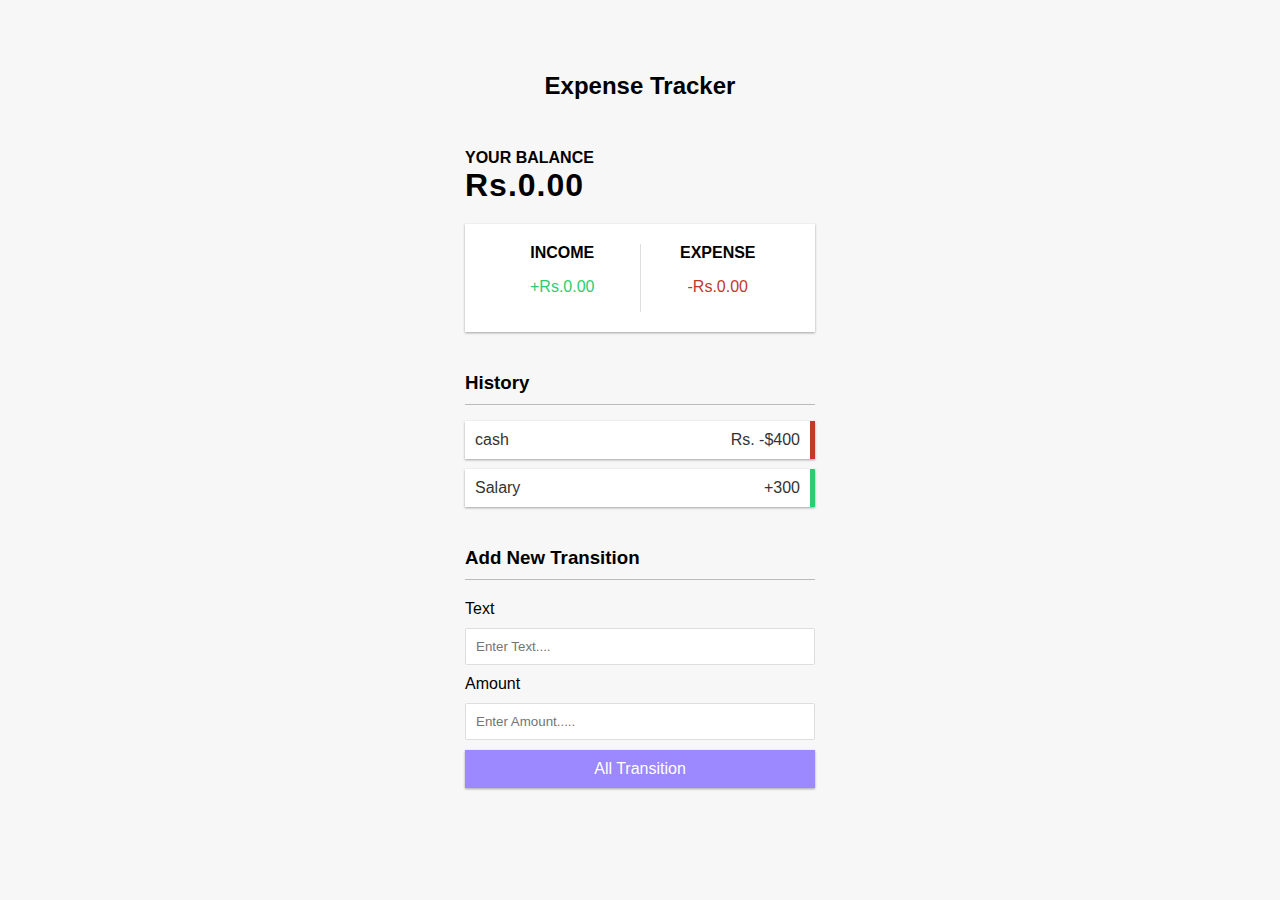
<file: Project-1-Expense__Tracker/index.html>
<!DOCTYPE html>
<html lang="en">
<head>
    <meta charset="UTF-8">
    <meta name="viewport" content="width=device-width, initial-scale=1.0">
    <title>Expense Tracker</title>
    <link rel="stylesheet" href="style.css">
</head>
<body>
       <h2> Expense Tracker</h2>
       <div class="Container">
        <h4>Your Balance</h4>
        <h1 id="Balance">Rs.0.00</h1>
        <div class="Inc-Exp-Container">
            <div>
                <h4>Income</h4>
                <p id="Money-Plus" class="Money-Plus">+Rs.0.00</p>
            </div>
       
            <div>
            <h4>Expense</h4>
            <p id="Money-Minus" class="Money-Minus">-Rs.0.00</p>
            </div>
            </div>
      <h3>History</h3>
      <ul id="list" class="list">
        <li class="Minus">
            cash <span>Rs. -$400</span> <button class="delete-btn">x</button>
        </li>
      </ul>
      <h3>Add New Transition</h3>
      <form id="Form">
        <div class="Form-Control">
            <label for="Text">Text</label>
            <input type="text" id = "text" placeholder="Enter Text....">
        </div>
        <div class="Form-Control">
            <label for="amount">Amount </label> 
            <!-- <br> (negative -expense .positive -income ) -->
            <input type="number" id = "amount" placeholder="Enter Amount.....">
        </div>
        <button class = "btn"> All Transition</button>
      </form>
        </div>


    <script src="script.js"></script>
</body>
</html>
</file>
<file: Project-1-Expense__Tracker/style.css>
:root{
    --box-shadow:0 1px 3px rgba(0,0,0,0.12),
    0 1px 2px rgba(0,0,0,0.24);
}
*{
    box-sizing: border-box;
}
body{
    background-color: #f7f7f7ff; 
    display: flex;
    flex-direction: column;
    align-items: center;
    justify-content: center;
    min-height: 100vh;
    margin: 0;
    font-family: -apple-system, BlinkMacSystemFont, 'Segoe UI', Roboto, Oxygen, Ubuntu, Cantarell, 'Open Sans', 'Helvetica Neue', sans-serif;
}
.Container{
    margin: 30px auto;
    width: 350px;
}
h1{
    letter-spacing: 1px;
    margin: 0;

}
h3{
    border-bottom: 1px solid #bbb;
    padding-bottom: 10px;
    margin: 40px 0 10px;
}
h4{
    margin:0;
    text-transform: uppercase;
}
.Inc-Exp-Container{
    background-color: #fff;
    box-shadow: var(--box-shadow);
    padding: 20px;
    display: flex;
    justify-content: center;
    margin: 20px 0;
}
.Inc-Exp-Container >div{
    flex:1;
    text-align:center;
}
.Inc-Exp-Container >div:first-of-type
{
    border-right: 1px solid #dedede;
}
.Money{
    font-size: 2;
     letter-spacing: 1px;
     margin: 5px 0;
}
.Money-Plus{
    color:#2ecc71;
}
.Money-Minus{
    color: #c0392b;
}
label{
    display: inline-block;
    margin: 10px 0;
}
input[type = "text"],input[type = "number"]{
    border:1px solid #dedede;
    border-radius:2px;
    display:block;
    font: size 16px;
    padding: 10px;
    width: 100%;
}
.btn{
    cursor:pointer;
    background-color: #9c88ff;
    box-shadow: var(--box-shadow);
    color: #fff;
    border: 0;
    display: block;
    font-size: 16px;
    margin: 10px 0 30px;
    padding: 10px;
    width: 100%;
}
.btn:focus,.delete-btn:focus{
    outline: 0;
}
.list{
    list-style-type: none;
    padding: 0;
    margin-bottom: 40px;
}
.list li{
    background-color:#fff;
    box-shadow: var(--box-shadow);
    color: #333;
    display: flex;
    justify-content: space-between;
    position: relative;
    padding: 10px;
    margin: 10px 0;
}
.list li.Plus{
    border-right: 5px solid #2ecc71;
}
.list li.Minus{
    border-right: 5px solid #c0392b;
}
.delete-btn{
    cursor: pointer;
    background-color:#e74;
    border: 0;
    font-size: 20px;
    line-height: 20px;
    padding: 2px 5px;
    position: absolute;
    top: 50%;
    left: 0;
    transform:translate(-100%,-50%);
    opacity: 0;
    transition: opacity 0.3s ease;
}
.list li:hover .delete-btn{
    opacity: 1;
}
</file>
